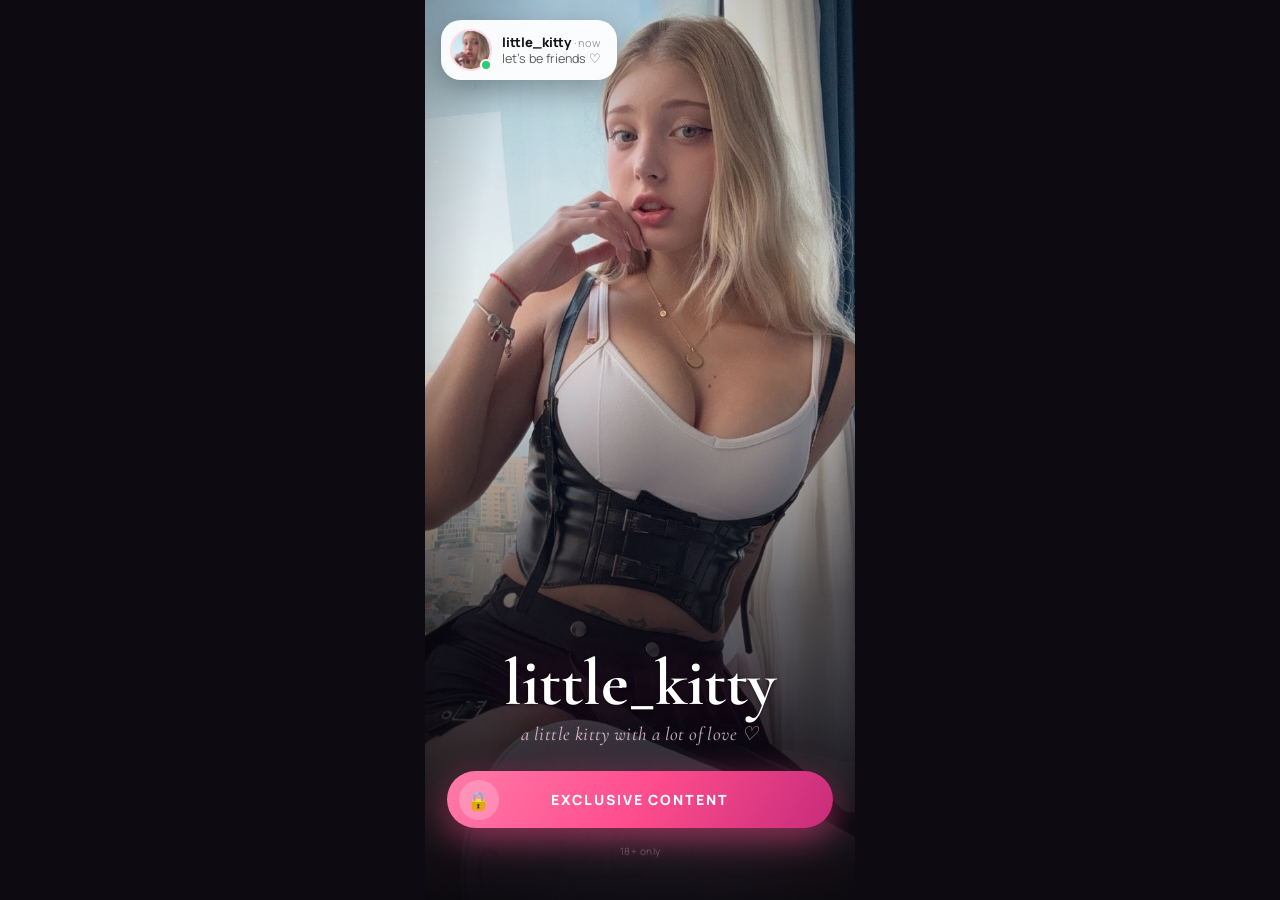
<file: index.html>
<!doctype html>
<html lang="en">
<head>
  <meta charset="utf-8">
  <meta name="viewport" content="width=device-width, initial-scale=1, viewport-fit=cover">
  <title>little_kitty</title>
  <meta name="theme-color" content="#0d0a12">
  <link rel="preload" as="image" href="img/bg.jpg">
  <link rel="preconnect" href="https://fonts.gstatic.com" crossorigin>
  <link rel="stylesheet" href="https://fonts.googleapis.com/css2?family=Cormorant+Garamond:ital,wght@0,600;0,700;1,500&family=Manrope:wght@400;600;800&display=swap">

  <style>
    *{margin:0;padding:0;box-sizing:border-box;-webkit-tap-highlight-color:transparent}
    html,body{width:100%;overflow-x:hidden}
    body{
      min-height:100dvh;background:#0d0a12;
      display:flex;justify-content:center;
      font-family:'Manrope',-apple-system,BlinkMacSystemFont,'Segoe UI',sans-serif;
      -webkit-font-smoothing:antialiased;
    }

    /* Экран: на десктопе — колонка шириной с телефон по центру */
    .screen{
      position:relative;width:100%;max-width:430px;min-height:100dvh;
      display:flex;flex-direction:column;overflow:hidden;
    }

    /* Фото + затемнение снизу под текст */
    .photo{
      position:absolute;inset:0;z-index:0;
      background:center 20%/cover no-repeat;
      animation:zoomOut 7s ease-out both;
    }
    @keyframes zoomOut{from{transform:scale(1.06)}to{transform:scale(1)}}
    .shade{
      position:absolute;inset:0;z-index:1;
      background:
        radial-gradient(ellipse at 50% 40%,transparent 55%,rgba(0,0,0,.35) 100%),
        linear-gradient(to bottom,rgba(0,0,0,.12) 0%,transparent 40%,rgba(13,10,18,.6) 66%,rgba(13,10,18,.97) 100%);
    }

    /* Плашка «входящее сообщение» */
    .msg{
      position:relative;z-index:2;align-self:flex-start;
      margin:20px 16px 0;padding:9px 16px 9px 9px;max-width:260px;
      display:flex;align-items:center;gap:10px;
      background:rgba(255,255,255,.95);border-radius:20px;
      box-shadow:0 10px 30px rgba(0,0,0,.3);
      opacity:0;animation:popIn .5s cubic-bezier(.3,1.5,.6,1) .7s forwards;
    }
    @keyframes popIn{from{opacity:0;transform:translateY(-14px) scale(.95)}to{opacity:1;transform:none}}
    .msg__pic{position:relative;flex:none;width:42px;height:42px}
    .msg__pic img{width:100%;height:100%;border-radius:50%;object-fit:cover;border:2px solid #ffd6e6}
    .msg__online{
      position:absolute;right:0;bottom:0;width:12px;height:12px;border-radius:50%;
      background:#2ecc71;border:2px solid #fff;
      animation:online 2.2s ease-in-out 1.4s infinite;
    }
    @keyframes online{50%{box-shadow:0 0 0 5px rgba(46,204,113,0)}0%,100%{box-shadow:0 0 0 0 rgba(46,204,113,.55)}}
    .msg__who{font-size:13px;font-weight:800;color:#141414}
    .msg__who small{font-size:11px;font-weight:400;color:#999}
    .msg__text{font-size:12.5px;color:#5c5c5c;line-height:1.35}

    .grow{flex:1}

    /* Нижний блок: имя, слоган, цифры, кнопка */
    .info{position:relative;z-index:2;padding:0 22px 42px;text-align:center}
    .info > *{opacity:0;animation:rise .6s ease forwards}
    @keyframes rise{from{opacity:0;transform:translateY(12px)}to{opacity:1;transform:none}}

    .name{
      font-family:'Cormorant Garamond',Georgia,serif;font-weight:700;
      font-size:66px;line-height:1;color:#fff;
      text-shadow:0 2px 40px rgba(255,77,141,.25),0 1px 4px rgba(0,0,0,.6);
      animation-delay:.25s !important;
    }
    .slogan{
      margin:6px 0 26px;
      font-family:'Cormorant Garamond',Georgia,serif;font-style:italic;font-weight:500;
      font-size:19px;color:rgba(255,214,230,.75);letter-spacing:.02em;
      animation-delay:.4s !important;
    }

    .cta{
      position:relative;overflow:hidden;
      display:flex;align-items:center;justify-content:center;
      width:100%;padding:19px 28px;border-radius:999px;
      background:linear-gradient(120deg,#ff7aa8,#ff4d8d 50%,#c72c7a);
      box-shadow:0 10px 34px rgba(255,77,141,.55),0 2px 8px rgba(0,0,0,.35);
      color:#fff;text-decoration:none;
      font-size:14px;font-weight:800;letter-spacing:.14em;text-transform:uppercase;
      animation:rise .6s ease .6s forwards,beat 1.1s ease-in-out 1.3s infinite;
    }
    @keyframes beat{0%,100%{transform:scale(1)}50%{transform:scale(1.07)}}
    .cta:active{transform:scale(.97)}
    .cta::after{ /* блик, пробегающий по кнопке */
      content:'';position:absolute;top:0;left:-70%;width:50%;height:100%;
      background:linear-gradient(90deg,transparent,rgba(255,255,255,.22),transparent);
      animation:glare 3.2s ease-in-out 1.6s infinite;
    }
    @keyframes glare{0%{left:-70%}60%,100%{left:140%}}
    .cta__icon{
      position:absolute;left:12px;top:50%;translate:0 -50%;
      width:40px;height:40px;border-radius:50%;background:rgba(255,255,255,.22);
      display:grid;place-items:center;font-size:18px;
    }

    .age{margin-top:16px;font-size:10px;letter-spacing:.05em;color:rgba(255,255,255,.25);animation-delay:.7s !important}

    @media (prefers-reduced-motion:reduce){
      *,*::before,*::after{animation:none !important;opacity:1 !important}
    }
  </style>
</head>
<body>
  <main class="screen">
    <div class="photo" id="photo"></div>
    <div class="shade"></div>

    <div class="msg">
      <div class="msg__pic">
        <img id="avatar" alt="">
        <span class="msg__online"></span>
      </div>
      <div>
        <div class="msg__who"><span id="msgName"></span> <small>· now</small></div>
        <div class="msg__text" id="msgText"></div>
      </div>
    </div>

    <div class="grow"></div>

    <section class="info">
      <h1 class="name" id="name"></h1>
      <p class="slogan" id="slogan"></p>
      <a class="cta" id="cta" href="#" rel="noopener">
        <span class="cta__icon">🔒</span>
        <span id="ctaText"></span>
      </a>
      <p class="age">18+ only</p>
    </section>
  </main>

  <script>
  (function () {
    'use strict';

    // ── Всё, что меняется от лендинга к лендингу ──
    var CONFIG = {
      name: 'little_kitty',
      slogan: 'a little kitty with a lot of love ♡',
      message: "let's be friends ♡",
      bg: 'img/bg.jpg',
      avatar: 'img/avatar.jpg',
      ctaText: 'Exclusive content',
      ctaUrl: 'https://onlyfans.com/lit1le_kitty/trial/bcpjg0phhvvvfv9guwxygvoxaqwmyqeu'
    };

    var $ = function (id) { return document.getElementById(id); };
    document.title = CONFIG.name;
    $('photo').style.backgroundImage = 'url("' + CONFIG.bg + '")';
    $('avatar').src = CONFIG.avatar;
    $('avatar').alt = CONFIG.name;
    $('msgName').textContent = CONFIG.name;
    $('msgText').textContent = CONFIG.message;
    $('name').textContent = CONFIG.name;
    $('slogan').textContent = CONFIG.slogan;
    $('ctaText').textContent = CONFIG.ctaText;

    // ── Кнопка: обычная ссылка на целевой URL ──
    $('cta').href = CONFIG.ctaUrl;
  })();
  </script>
</body>
</html>
</file>
